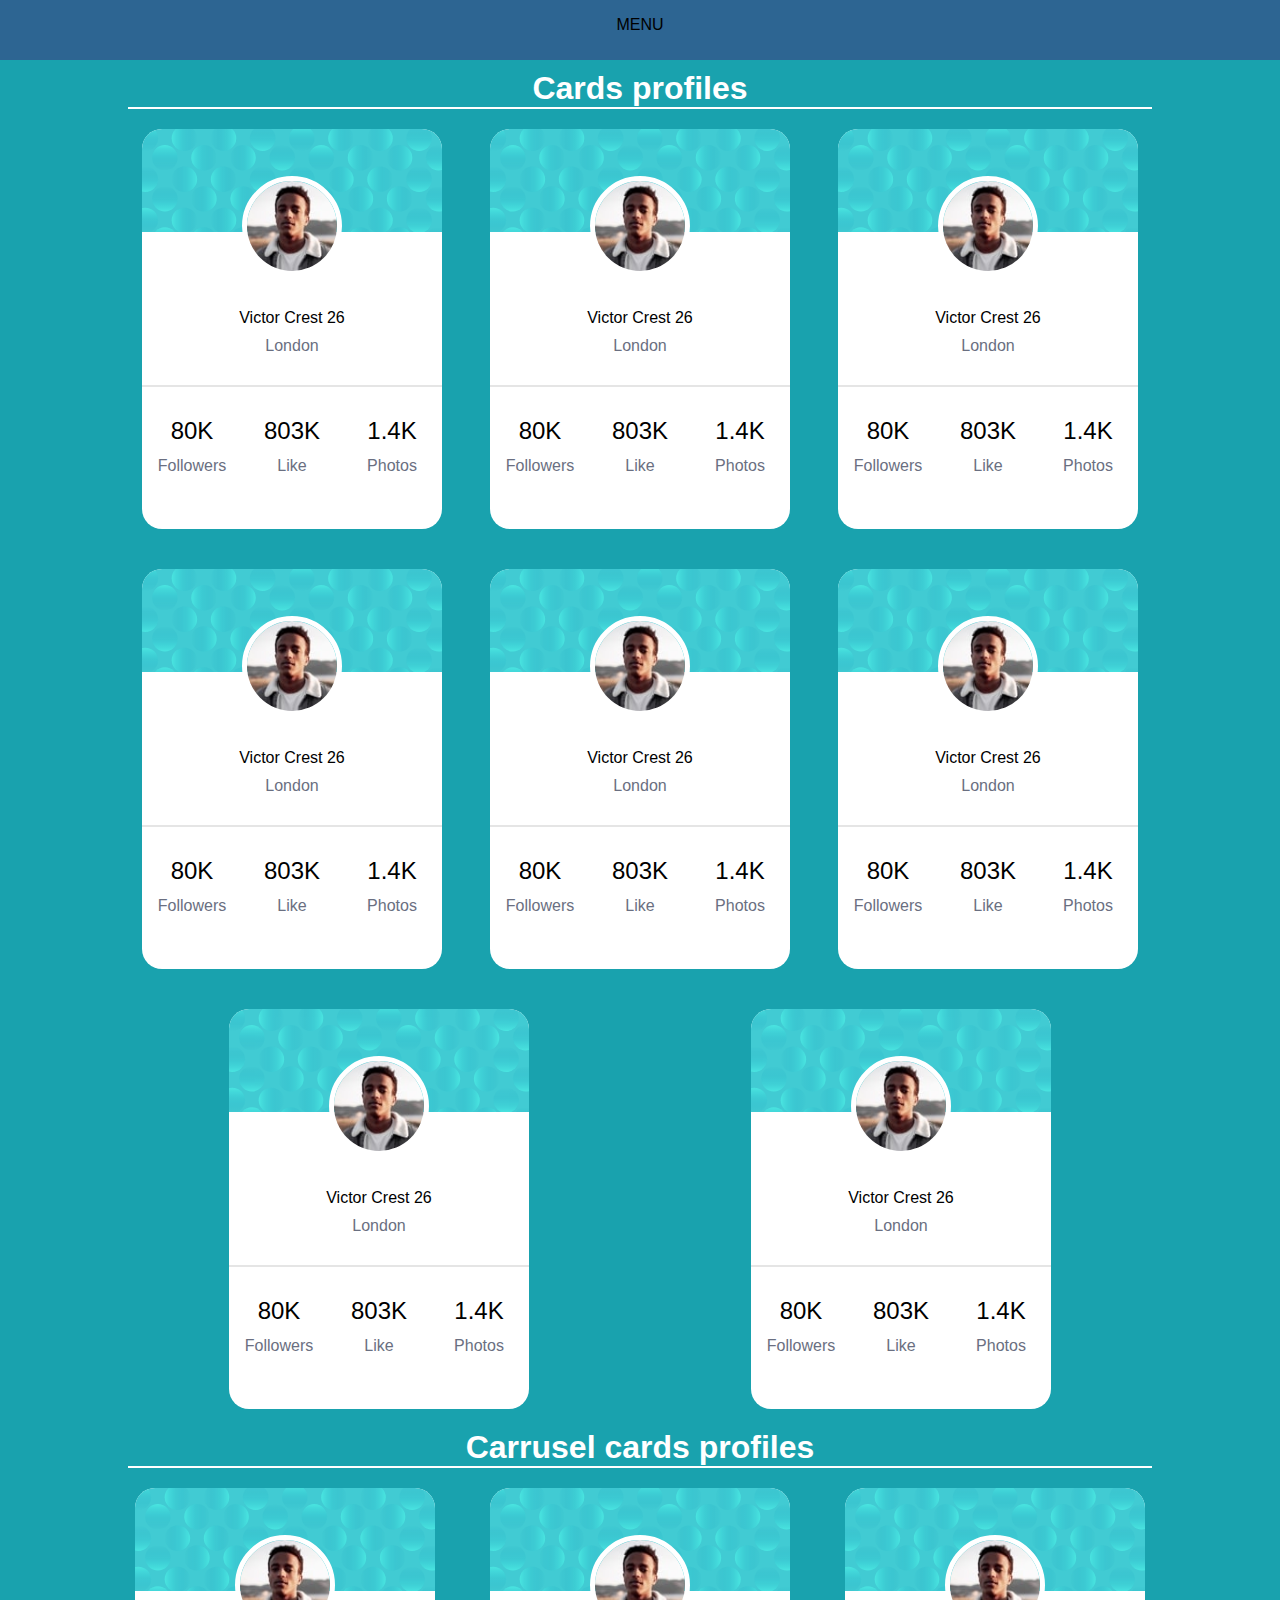
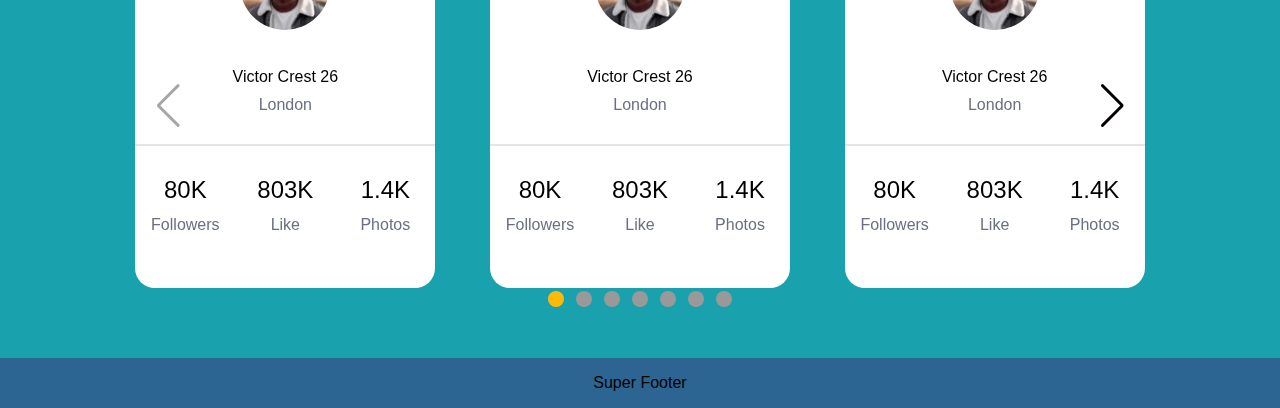
<file: index.html>
<!DOCTYPE html>
<html lang="en">
  <head>
    <meta charset="UTF-8" />
    <meta name="viewport" content="width=device-width, initial-scale=1.0" />
    <link rel="stylesheet" href="https://cdn.jsdelivr.net/npm/swiper@11/swiper-bundle.min.css" />

    <link rel="stylesheet" href="css/styles.css" />
    <title>Profile card component</title>
  </head>
  <body>
   
    <header>
        <nav class="nav">
            MENU
        </nav>
    </header>

    <main>
        <section class="profiles">
            <h2 class="title-h2">Cards profiles</h2>
            <div class="profiles__container">
                <div class="card">
                    <div class="card__header">
                        <img src="https://juckass.github.io/demo-cards-resposive/assets/images/card-pattern.svg" alt="card pattern" class="card__header-img-bg" />
                        <img src="https://juckass.github.io/demo-cards-resposive/assets/images/victor.jpg" alt="img victor" class="card__header-img-profile" />
                    </div>
                    <div class="card__body">
                        <p class="card__text card__body-name">Victor Crest <span> 26</span></p>
                        <p class="card__text card__body-text-light">London</p>
                    </div>
                    <div class="card__footer">
                        <div class="card__footer-item">
                        <p class="card__text card__number">80K</p>
                        <p class="card__text card__body-text-light">Followers</p>
                        </div>
                        <div class="card__footer-item">
                        <p class="card__text card__number">803K</p>
                        <p class="card__text card__body-text-light">Like</p>
                        </div>
                        <div class="card__footer-item">
                        <p class="card__text card__number">1.4K</p>
                        <p class="card__text card__body-text-light">Photos</p>
                        </div>
                    </div>
                </div>
                <div class="card">
                    <div class="card__header">
                        <img src="https://juckass.github.io/demo-cards-resposive/assets/images/card-pattern.svg" alt="card pattern" class="card__header-img-bg" />
                        <img src="https://juckass.github.io/demo-cards-resposive/assets/images/victor.jpg" alt="img victor" class="card__header-img-profile" />
                    </div>
                    <div class="card__body">
                        <p class="card__text card__body-name">Victor Crest <span> 26</span></p>
                        <p class="card__text card__body-text-light">London</p>
                    </div>
                    <div class="card__footer">
                        <div class="card__footer-item">
                        <p class="card__text card__number">80K</p>
                        <p class="card__text card__body-text-light">Followers</p>
                        </div>
                        <div class="card__footer-item">
                        <p class="card__text card__number">803K</p>
                        <p class="card__text card__body-text-light">Like</p>
                        </div>
                        <div class="card__footer-item">
                        <p class="card__text card__number">1.4K</p>
                        <p class="card__text card__body-text-light">Photos</p>
                        </div>
                    </div>
                </div>
                <div class="card">
                    <div class="card__header">
                        <img src="https://juckass.github.io/demo-cards-resposive/assets/images/card-pattern.svg" alt="card pattern" class="card__header-img-bg" />
                        <img src="https://juckass.github.io/demo-cards-resposive/assets/images/victor.jpg" alt="img victor" class="card__header-img-profile" />
                    </div>
                    <div class="card__body">
                        <p class="card__text card__body-name">Victor Crest <span> 26</span></p>
                        <p class="card__text card__body-text-light">London</p>
                    </div>
                    <div class="card__footer">
                        <div class="card__footer-item">
                        <p class="card__text card__number">80K</p>
                        <p class="card__text card__body-text-light">Followers</p>
                        </div>
                        <div class="card__footer-item">
                        <p class="card__text card__number">803K</p>
                        <p class="card__text card__body-text-light">Like</p>
                        </div>
                        <div class="card__footer-item">
                        <p class="card__text card__number">1.4K</p>
                        <p class="card__text card__body-text-light">Photos</p>
                        </div>
                    </div>
                </div>
                <div class="card">
                    <div class="card__header">
                        <img src="https://juckass.github.io/demo-cards-resposive/assets/images/card-pattern.svg" alt="card pattern" class="card__header-img-bg" />
                        <img src="https://juckass.github.io/demo-cards-resposive/assets/images/victor.jpg" alt="img victor" class="card__header-img-profile" />
                    </div>
                    <div class="card__body">
                        <p class="card__text card__body-name">Victor Crest <span> 26</span></p>
                        <p class="card__text card__body-text-light">London</p>
                    </div>
                    <div class="card__footer">
                        <div class="card__footer-item">
                        <p class="card__text card__number">80K</p>
                        <p class="card__text card__body-text-light">Followers</p>
                        </div>
                        <div class="card__footer-item">
                        <p class="card__text card__number">803K</p>
                        <p class="card__text card__body-text-light">Like</p>
                        </div>
                        <div class="card__footer-item">
                        <p class="card__text card__number">1.4K</p>
                        <p class="card__text card__body-text-light">Photos</p>
                        </div>
                    </div>
                </div>
                <div class="card">
                    <div class="card__header">
                        <img src="https://juckass.github.io/demo-cards-resposive/assets/images/card-pattern.svg" alt="card pattern" class="card__header-img-bg" />
                        <img src="https://juckass.github.io/demo-cards-resposive/assets/images/victor.jpg" alt="img victor" class="card__header-img-profile" />
                    </div>
                    <div class="card__body">
                        <p class="card__text card__body-name">Victor Crest <span> 26</span></p>
                        <p class="card__text card__body-text-light">London</p>
                    </div>
                    <div class="card__footer">
                        <div class="card__footer-item">
                        <p class="card__text card__number">80K</p>
                        <p class="card__text card__body-text-light">Followers</p>
                        </div>
                        <div class="card__footer-item">
                        <p class="card__text card__number">803K</p>
                        <p class="card__text card__body-text-light">Like</p>
                        </div>
                        <div class="card__footer-item">
                        <p class="card__text card__number">1.4K</p>
                        <p class="card__text card__body-text-light">Photos</p>
                        </div>
                    </div>
                </div>
                <div class="card">
                    <div class="card__header">
                        <img src="https://juckass.github.io/demo-cards-resposive/assets/images/card-pattern.svg" alt="card pattern" class="card__header-img-bg" />
                        <img src="https://juckass.github.io/demo-cards-resposive/assets/images/victor.jpg" alt="img victor" class="card__header-img-profile" />
                    </div>
                    <div class="card__body">
                        <p class="card__text card__body-name">Victor Crest <span> 26</span></p>
                        <p class="card__text card__body-text-light">London</p>
                    </div>
                    <div class="card__footer">
                        <div class="card__footer-item">
                        <p class="card__text card__number">80K</p>
                        <p class="card__text card__body-text-light">Followers</p>
                        </div>
                        <div class="card__footer-item">
                        <p class="card__text card__number">803K</p>
                        <p class="card__text card__body-text-light">Like</p>
                        </div>
                        <div class="card__footer-item">
                        <p class="card__text card__number">1.4K</p>
                        <p class="card__text card__body-text-light">Photos</p>
                        </div>
                    </div>
                </div>
                <div class="card">
                    <div class="card__header">
                        <img src="https://juckass.github.io/demo-cards-resposive/assets/images/card-pattern.svg" alt="card pattern" class="card__header-img-bg" />
                        <img src="https://juckass.github.io/demo-cards-resposive/assets/images/victor.jpg" alt="img victor" class="card__header-img-profile" />
                    </div>
                    <div class="card__body">
                        <p class="card__text card__body-name">Victor Crest <span> 26</span></p>
                        <p class="card__text card__body-text-light">London</p>
                    </div>
                    <div class="card__footer">
                        <div class="card__footer-item">
                        <p class="card__text card__number">80K</p>
                        <p class="card__text card__body-text-light">Followers</p>
                        </div>
                        <div class="card__footer-item">
                        <p class="card__text card__number">803K</p>
                        <p class="card__text card__body-text-light">Like</p>
                        </div>
                        <div class="card__footer-item">
                        <p class="card__text card__number">1.4K</p>
                        <p class="card__text card__body-text-light">Photos</p>
                        </div>
                    </div>
                </div>
                <div class="card">
                    <div class="card__header">
                        <img src="https://juckass.github.io/demo-cards-resposive/assets/images/card-pattern.svg" alt="card pattern" class="card__header-img-bg" />
                        <img src="https://juckass.github.io/demo-cards-resposive/assets/images/victor.jpg" alt="img victor" class="card__header-img-profile" />
                    </div>
                    <div class="card__body">
                        <p class="card__text card__body-name">Victor Crest <span> 26</span></p>
                        <p class="card__text card__body-text-light">London</p>
                    </div>
                    <div class="card__footer">
                        <div class="card__footer-item">
                        <p class="card__text card__number">80K</p>
                        <p class="card__text card__body-text-light">Followers</p>
                        </div>
                        <div class="card__footer-item">
                        <p class="card__text card__number">803K</p>
                        <p class="card__text card__body-text-light">Like</p>
                        </div>
                        <div class="card__footer-item">
                        <p class="card__text card__number">1.4K</p>
                        <p class="card__text card__body-text-light">Photos</p>
                        </div>
                    </div>
                </div>
            </div>         
        </section>


        <section class="profiles">
            <h2 class="title-h2">Carrusel cards profiles</h2>

            <div class="swiper mySwiper">
                <div class="swiper-wrapper">
                  <div class="swiper-slide">

                    <div class="card">
                        <div class="card__header">
                            <img src="https://juckass.github.io/demo-cards-resposive/assets/images/card-pattern.svg" alt="card pattern" class="card__header-img-bg" />
                            <img src="https://juckass.github.io/demo-cards-resposive/assets/images/victor.jpg" alt="img victor" class="card__header-img-profile" />
                        </div>
                        <div class="card__body">
                            <p class="card__text card__body-name">Victor Crest <span> 26</span></p>
                            <p class="card__text card__body-text-light">London</p>
                        </div>
                        <div class="card__footer">
                            <div class="card__footer-item">
                            <p class="card__text card__number">80K</p>
                            <p class="card__text card__body-text-light">Followers</p>
                            </div>
                            <div class="card__footer-item">
                            <p class="card__text card__number">803K</p>
                            <p class="card__text card__body-text-light">Like</p>
                            </div>
                            <div class="card__footer-item">
                            <p class="card__text card__number">1.4K</p>
                            <p class="card__text card__body-text-light">Photos</p>
                            </div>
                        </div>
                    </div>

                  </div>
                  <div class="swiper-slide">
                    <div class="card">
                        <div class="card__header">
                            <img src="https://juckass.github.io/demo-cards-resposive/assets/images/card-pattern.svg" alt="card pattern" class="card__header-img-bg" />
                            <img src="https://juckass.github.io/demo-cards-resposive/assets/images/victor.jpg" alt="img victor" class="card__header-img-profile" />
                        </div>
                        <div class="card__body">
                            <p class="card__text card__body-name">Victor Crest <span> 26</span></p>
                            <p class="card__text card__body-text-light">London</p>
                        </div>
                        <div class="card__footer">
                            <div class="card__footer-item">
                            <p class="card__text card__number">80K</p>
                            <p class="card__text card__body-text-light">Followers</p>
                            </div>
                            <div class="card__footer-item">
                            <p class="card__text card__number">803K</p>
                            <p class="card__text card__body-text-light">Like</p>
                            </div>
                            <div class="card__footer-item">
                            <p class="card__text card__number">1.4K</p>
                            <p class="card__text card__body-text-light">Photos</p>
                            </div>
                        </div>
                    </div>
                  </div>
                  <div class="swiper-slide">
                    <div class="card">
                        <div class="card__header">
                            <img src="https://juckass.github.io/demo-cards-resposive/assets/images/card-pattern.svg" alt="card pattern" class="card__header-img-bg" />
                            <img src="https://juckass.github.io/demo-cards-resposive/assets/images/victor.jpg" alt="img victor" class="card__header-img-profile" />
                        </div>
                        <div class="card__body">
                            <p class="card__text card__body-name">Victor Crest <span> 26</span></p>
                            <p class="card__text card__body-text-light">London</p>
                        </div>
                        <div class="card__footer">
                            <div class="card__footer-item">
                            <p class="card__text card__number">80K</p>
                            <p class="card__text card__body-text-light">Followers</p>
                            </div>
                            <div class="card__footer-item">
                            <p class="card__text card__number">803K</p>
                            <p class="card__text card__body-text-light">Like</p>
                            </div>
                            <div class="card__footer-item">
                            <p class="card__text card__number">1.4K</p>
                            <p class="card__text card__body-text-light">Photos</p>
                            </div>
                        </div>
                    </div>
                  </div>
                  <div class="swiper-slide">
                    <div class="card">
                        <div class="card__header">
                            <img src="https://juckass.github.io/demo-cards-resposive/assets/images/card-pattern.svg" alt="card pattern" class="card__header-img-bg" />
                            <img src="https://juckass.github.io/demo-cards-resposive/assets/images/victor.jpg" alt="img victor" class="card__header-img-profile" />
                        </div>
                        <div class="card__body">
                            <p class="card__text card__body-name">Victor Crest <span> 26</span></p>
                            <p class="card__text card__body-text-light">London</p>
                        </div>
                        <div class="card__footer">
                            <div class="card__footer-item">
                            <p class="card__text card__number">80K</p>
                            <p class="card__text card__body-text-light">Followers</p>
                            </div>
                            <div class="card__footer-item">
                            <p class="card__text card__number">803K</p>
                            <p class="card__text card__body-text-light">Like</p>
                            </div>
                            <div class="card__footer-item">
                            <p class="card__text card__number">1.4K</p>
                            <p class="card__text card__body-text-light">Photos</p>
                            </div>
                        </div>
                    </div>
                  </div>
                  <div class="swiper-slide">
                    <div class="card">
                        <div class="card__header">
                            <img src="https://juckass.github.io/demo-cards-resposive/assets/images/card-pattern.svg" alt="card pattern" class="card__header-img-bg" />
                            <img src="https://juckass.github.io/demo-cards-resposive/assets/images/victor.jpg" alt="img victor" class="card__header-img-profile" />
                        </div>
                        <div class="card__body">
                            <p class="card__text card__body-name">Victor Crest <span> 26</span></p>
                            <p class="card__text card__body-text-light">London</p>
                        </div>
                        <div class="card__footer">
                            <div class="card__footer-item">
                            <p class="card__text card__number">80K</p>
                            <p class="card__text card__body-text-light">Followers</p>
                            </div>
                            <div class="card__footer-item">
                            <p class="card__text card__number">803K</p>
                            <p class="card__text card__body-text-light">Like</p>
                            </div>
                            <div class="card__footer-item">
                            <p class="card__text card__number">1.4K</p>
                            <p class="card__text card__body-text-light">Photos</p>
                            </div>
                        </div>
                    </div>

                  </div>
                  <div class="swiper-slide">
                    <div class="card">
                        <div class="card__header">
                            <img src="https://juckass.github.io/demo-cards-resposive/assets/images/card-pattern.svg" alt="card pattern" class="card__header-img-bg" />
                            <img src="https://juckass.github.io/demo-cards-resposive/assets/images/victor.jpg" alt="img victor" class="card__header-img-profile" />
                        </div>
                        <div class="card__body">
                            <p class="card__text card__body-name">Victor Crest <span> 26</span></p>
                            <p class="card__text card__body-text-light">London</p>
                        </div>
                        <div class="card__footer">
                            <div class="card__footer-item">
                            <p class="card__text card__number">80K</p>
                            <p class="card__text card__body-text-light">Followers</p>
                            </div>
                            <div class="card__footer-item">
                            <p class="card__text card__number">803K</p>
                            <p class="card__text card__body-text-light">Like</p>
                            </div>
                            <div class="card__footer-item">
                            <p class="card__text card__number">1.4K</p>
                            <p class="card__text card__body-text-light">Photos</p>
                            </div>
                        </div>
                    </div>
                  </div>
                  <div class="swiper-slide">
                    <div class="card">
                            <div class="card__header">
                                <img src="https://juckass.github.io/demo-cards-resposive/assets/images/card-pattern.svg" alt="card pattern" class="card__header-img-bg" />
                                <img src="https://juckass.github.io/demo-cards-resposive/assets/images/victor.jpg" alt="img victor" class="card__header-img-profile" />
                            </div>
                            <div class="card__body">
                                <p class="card__text card__body-name">Victor Crest <span> 26</span></p>
                                <p class="card__text card__body-text-light">London</p>
                            </div>
                            <div class="card__footer">
                                <div class="card__footer-item">
                                <p class="card__text card__number">80K</p>
                                <p class="card__text card__body-text-light">Followers</p>
                                </div>
                                <div class="card__footer-item">
                                <p class="card__text card__number">803K</p>
                                <p class="card__text card__body-text-light">Like</p>
                                </div>
                                <div class="card__footer-item">
                                <p class="card__text card__number">1.4K</p>
                                <p class="card__text card__body-text-light">Photos</p>
                                </div>
                            </div>
                        </div>
                    </div>
                  <div class="swiper-slide">
                    <div class="card">
                        <div class="card__header">
                            <img src="https://juckass.github.io/demo-cards-resposive/assets/images/card-pattern.svg" alt="card pattern" class="card__header-img-bg" />
                            <img src="https://juckass.github.io/demo-cards-resposive/assets/images/victor.jpg" alt="img victor" class="card__header-img-profile" />
                        </div>
                        <div class="card__body">
                            <p class="card__text card__body-name">Victor Crest <span> 26</span></p>
                            <p class="card__text card__body-text-light">London</p>
                        </div>
                        <div class="card__footer">
                            <div class="card__footer-item">
                            <p class="card__text card__number">80K</p>
                            <p class="card__text card__body-text-light">Followers</p>
                            </div>
                            <div class="card__footer-item">
                            <p class="card__text card__number">803K</p>
                            <p class="card__text card__body-text-light">Like</p>
                            </div>
                            <div class="card__footer-item">
                            <p class="card__text card__number">1.4K</p>
                            <p class="card__text card__body-text-light">Photos</p>
                            </div>
                        </div>
                    </div>

                  </div>
                  <div class="swiper-slide">
                        <div class="card">
                            <div class="card__header">
                                <img src="https://juckass.github.io/demo-cards-resposive/assets/images/card-pattern.svg" alt="card pattern" class="card__header-img-bg" />
                                <img src="https://juckass.github.io/demo-cards-resposive/assets/images/victor.jpg" alt="img victor" class="card__header-img-profile" />
                            </div>
                            <div class="card__body">
                                <p class="card__text card__body-name">Victor Crest <span> 26</span></p>
                                <p class="card__text card__body-text-light">London</p>
                            </div>
                            <div class="card__footer">
                                <div class="card__footer-item">
                                <p class="card__text card__number">80K</p>
                                <p class="card__text card__body-text-light">Followers</p>
                                </div>
                                <div class="card__footer-item">
                                <p class="card__text card__number">803K</p>
                                <p class="card__text card__body-text-light">Like</p>
                                </div>
                                <div class="card__footer-item">
                                <p class="card__text card__number">1.4K</p>
                                <p class="card__text card__body-text-light">Photos</p>
                                </div>
                            </div>
                        </div>
                    </div>
                </div>
                <div class="swiper-button-next"></div>
                <div class="swiper-button-prev"></div>
                <div class="swiper-pagination"></div>
              </div>

        </section>

      
    </main>
    <footer>
        <p>Super Footer</p>
    </footer> 

    <script src="https://cdn.jsdelivr.net/npm/swiper@11/swiper-bundle.min.js"></script>
     <!-- Initialize Swiper -->
  <script>
    var swiper = new Swiper(".mySwiper", {
      slidesPerView: 4,
      spaceBetween: 10,
      breakpoints: {
            // when window width is >= 320px
            320: {
            slidesPerView: 1,
            spaceBetween: 30
            },
            // when window width is >= 480px
            480: {
            slidesPerView: 1,
            spaceBetween: 30
            },
            // when window width is >= 640px
            640: {
            slidesPerView: 2,
            spaceBetween: 40
            },
           
            1100: {
            slidesPerView: 3,
            spaceBetween: 40
            },
            1500: {
            slidesPerView: 4,
            spaceBetween: 40
            }
        },
      pagination: {
        el: ".swiper-pagination",
        clickable: true,
      },
      navigation: {
        nextEl: ".swiper-button-next",
        prevEl: ".swiper-button-prev",
      },
    });
  </script>
  </body>
</html>
</file>
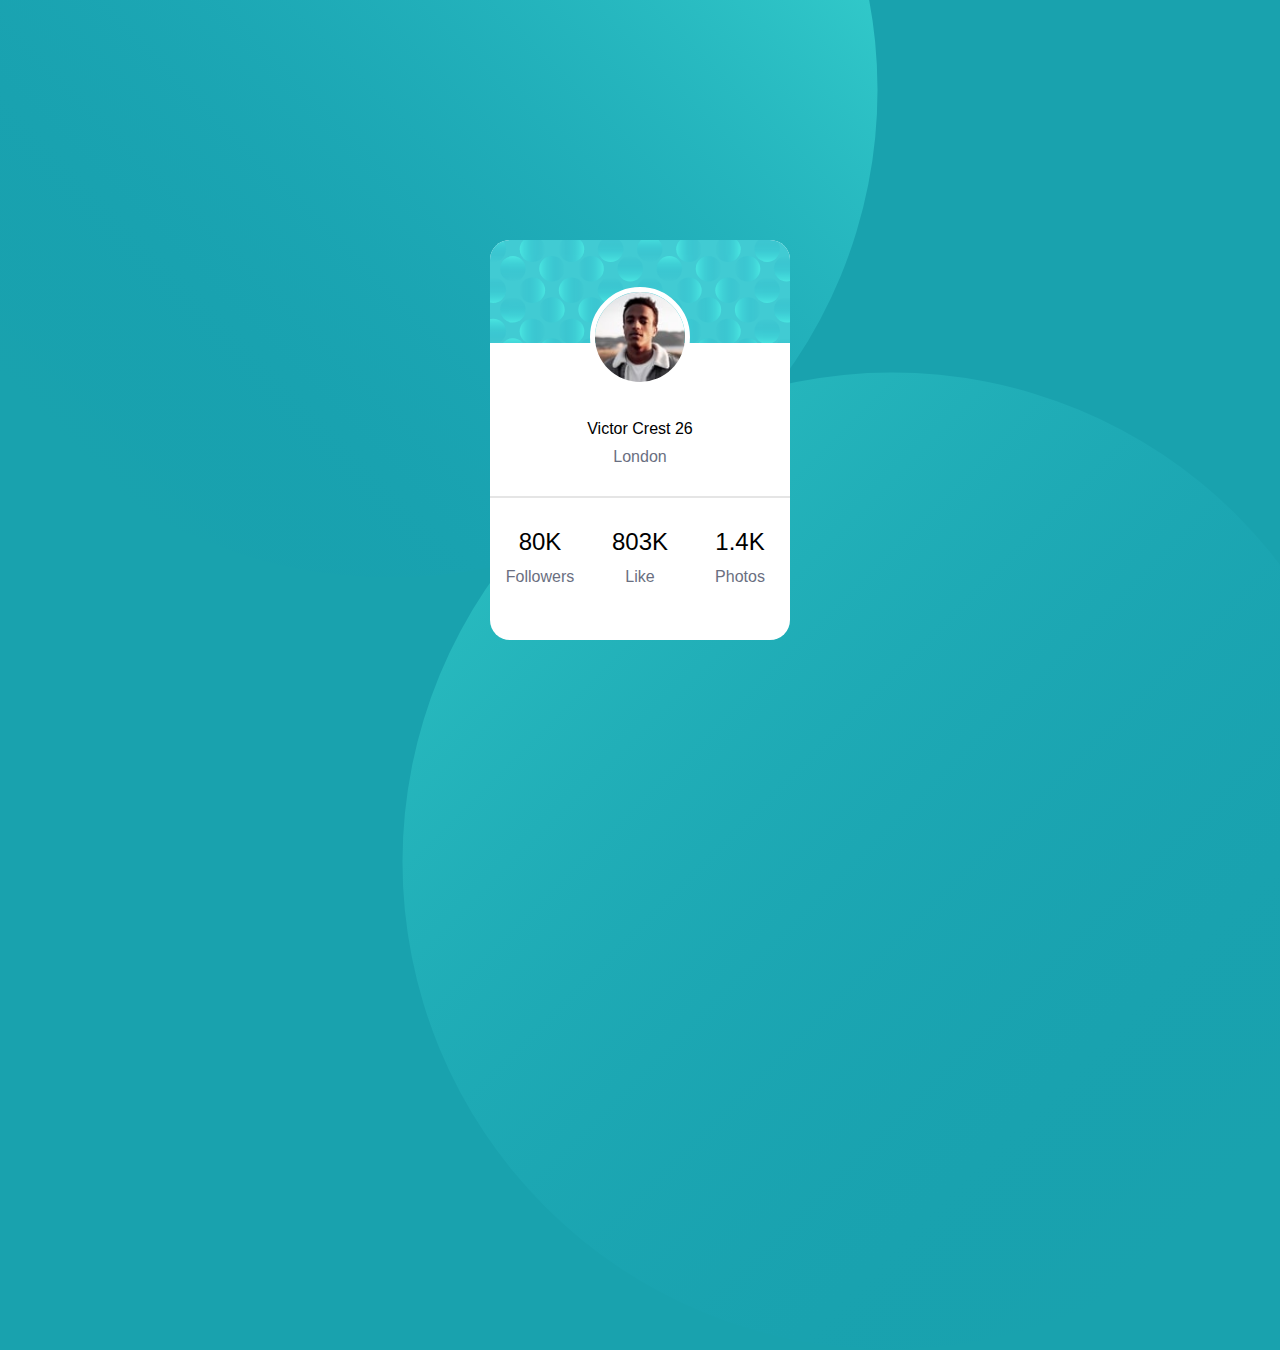
<file: index-no.html>
<!DOCTYPE html>
<html lang="en">
  <head>
    <meta charset="UTF-8" />
    <meta name="viewport" content="width=device-width, initial-scale=1.0" />
    <link rel="stylesheet" href="css/styles.css" />
    <title>Profile card component</title>
  </head>
  <body>
   
    <img src="/assets/images/top-circle.svg" alt="img top circle" class="bg-image bg-top-circle" />
    <img src="/assets/images/bottom-circle.svg" alt="img botton circle" class="bg-image bg-top-botton" />


        <div class="card">
          <div class="card__header">
            <img src="/assets/images/card-pattern.svg" alt="card pattern" class="card__header-img-bg" />
            <img src="/assets/images/victor.jpg" alt="img victor" class="card__header-img-profile" />
          </div>
          <div class="card__body">
            <p class="card__text card__body-name">Victor Crest <span> 26</span></p>
            <p class="card__text card__body-text-light">London</p>
          </div>
          <div class="card__footer">
            <div class="card__footer-item">
              <p class="card__text card__number">80K</p>
              <p class="card__text card__body-text-light">Followers</p>
            </div>
            <div class="card__footer-item">
              <p class="card__text card__number">803K</p>
              <p class="card__text card__body-text-light">Like</p>
            </div>
            <div class="card__footer-item">
              <p class="card__text card__number">1.4K</p>
              <p class="card__text card__body-text-light">Photos</p>
            </div>
          </div>
        </div>
    
  </body>
</html>
</file>
<file: css/styles.css>
/*
  Color de fondo: hsl(185, 75%, 39%)
  Color del texto gris: hsl(227, 10%, 46%)
 */

* {
  margin: 0;
  padding: 0;
  box-sizing: border-box;
}

:root {
  --swiper-pagination-color: #FFBA08;
  --swiper-pagination-bullet-inactive-color: #999999;
  --swiper-pagination-bullet-inactive-opacity: 1;
  --swiper-pagination-bullet-size: 16px;
  --swiper-pagination-bullet-horizontal-gap: 6px;
  --swiper-pagination-bottom: -3px;
}

html {
  min-height: 100%;
  position: relative;
}
body {

  background-color: hsl(185, 75%, 39%);
  font-family: sans-serif;
  font-size: 1rem;
  display: flex;
  justify-content: center; /* Centra horizontalmente */
  align-items: center;    /* Centra verticalmente */
  min-height: 100vh;      /* Asegura que el body ocupe toda la altura de la ventana */
  margin: 0;
}

header {
  position: fixed;
  top: 0;
  width: 100%;
  padding: 1rem;
  z-index: 1;
  text-align: center;
  background-color: rgb(45, 101, 146);
  height: 60px; /* Define una altura fija para el header */
}

footer {

  position: absolute;
 
  width: 100%;
  bottom: 0;
  padding: 1rem;
  text-align: center;
  background-color: rgb(45, 101, 146);
}

.bg-image {
  position: absolute;
}

.bg-top-circle {
  top: -400px;
  left: -100px;
}

.bg-top-botton {
  bottom: -450px;
  right: -100px;
}


main {
  position: relative;
  margin-top: 70px;
  margin-bottom: 100px;
  margin-left: auto;
  margin-right: auto;
  max-width: 80%;
} 

.profiles {
  position: relative;
  width: 100%;
  max-width: 100%; /* Opcional: limita el ancho máximo */
  margin: 0 auto; /* Centra horizontalmente si es necesario */
}

.profiles__container {
  display: flex;
  justify-content: center; /* Centra horizontalmente las tarjetas */
  align-items: center;    /* Centra verticalmente las tarjetas */
  flex-wrap: wrap;        /* Permite que las tarjetas se ajusten en varias filas si es necesario */
  gap: 20px;              /* Espaciado entre las tarjetas */
  height: 100%;     
}

.title-h2 {
  position: relative;
  text-align: center;
  font-size: 2rem;
  color: #ffffff;
  margin-bottom: 20px;
  border-bottom: 2px solid #ffffff;
}


.card{
  position: relative;
  width: 300px;
  height: 400px;
  margin-left: auto;
  margin-right: auto;
  background-color: #ffffff;
  border-radius: 20px;
  overflow: hidden;
  margin-bottom: 20px;
}

.card__header{
  position: relative;
  height: 120px;
  text-align: center;
}
.card__header-img-bg {
  position: relative;
  width: 100%;
}

.card__header-img-profile {
  position: relative;
  border-radius: 50%;
  width: 100px;
  height: 100px;
  top: -60px;
  border: 5px solid #ffffff;
  background-color: #ffffff;
}

.card__body {
  position: relative;
  padding: 20px;
  text-align: center;
  margin-top: 40px;
  border-bottom: 2px solid rgb(0 0 0 / 0.1);
}

.card__text{
  margin-bottom: 10px;
}
.card__body-text-light {
  color: hsl(227, 10%, 46%);
}
.card__footer {
  display: flex;
  position: absolute;
  margin-top: 10px;
  text-align: center;
  width: 100%;
}
.card__footer-item{

  justify-content: center;
  align-items: center;
  flex-wrap: wrap;
  margin: 20px 0.5em;
  width: 100px;
  text-align: center;
}

.card__number {
  margin-bottom: 0.5em;
  font-size: 1.5rem;
}



.swiper-button-next, .swiper-button-prev {
  color: #040000;

  width: 60px;
  height: 60px;
}
</file>
